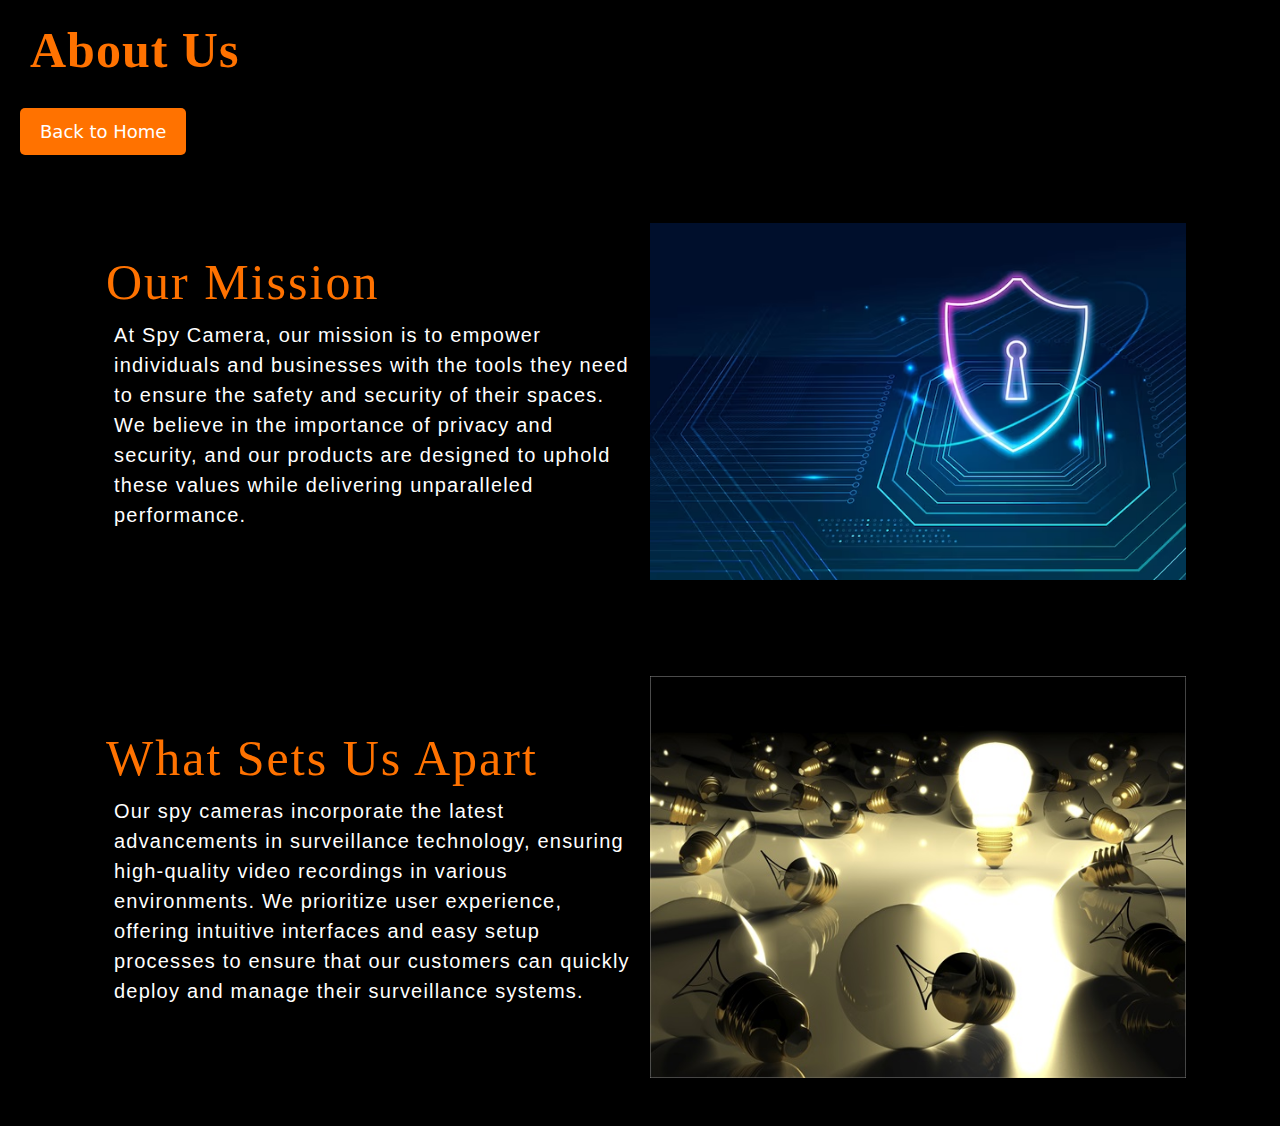
<file: Spy_Camera-Spy_Camera/about.html>
<!DOCTYPE html>
<html lang="en">
<head>
    <meta charset="UTF-8">
    <meta name="viewport" content="width=device-width, initial-scale=1.0">
    <title>About Us</title>
    
    <link href="https://cdn.jsdelivr.net/npm/bootstrap@5.3.3/dist/css/bootstrap.min.css" rel="stylesheet" integrity="sha384-QWTKZyjpPEjISv5WaRU9OFeRpok6YctnYmDr5pNlyT2bRjXh0JMhjY6hW+ALEwIH" crossorigin="anonymous">
    <link rel="stylesheet" href="style.css">
    <style>

        body {

            background-color: #000;
        }

        h1 {
            padding-top: 20px;
    padding-left: 30px;
    font-weight: bolder;
    color: #ff7200;
    font-family: 'Times New Roman';
    letter-spacing: 1px;
    font-size: 50px;

    }

    p {
        color: #fff;
        padding-left: 20px;
    padding-bottom: 25px;
    font-family: Arial;
    letter-spacing: 1.2px;
    line-height: 30px;

    }

    h2 {
        padding-top: 20px;
    padding-left: 12px;
    color: #ff7200;
    font-family: 'Times New Roman';
    letter-spacing: 2px;
    font-size: 50px;
    }
    img {
        padding-left: 10px;
    }
    button {
            background-color: #ff7200;
            color: #fff;
            border: none;
            padding: 10px 20px;
            border-radius: 5px;
            font-size: 18px;
            cursor: pointer;
            transition: background-color 0.3s;
        }
    </style>
</head>
<body>

    <header>
        <h1>About Us</h1>
        <button onclick="window.location.href='index.html'" style="margin: 20px;">Back to Home</button>
    </header>

    <div class="container col-xxl-8 px-4 py-5">
        <div class="row flex-lg-row-reverse align-items-center g-0 py-0">
          <div class="col-10 col-sm-8 col-lg-6">
            <img src="ourmission.avif" class="d-block mx-lg-auto img-fluid" alt="Bootstrap Themes" width="700" height="500" loading="lazy">
          </div>
          <div class="col-lg-6">
            <h2>Our Mission</h2>
            <p class="lead">At Spy Camera, our mission is to empower individuals and businesses with the tools they need to ensure the safety and security of their spaces. We believe in the importance of privacy and security, and our products are designed to uphold these values while delivering unparalleled performance.</p>
            <div class="d-grid gap-2 d-md-flex justify-content-md-start">
            </div>
          </div>
        </div>
      </div>

      <div class="container col-xxl-8 px-4 py-5">
        <div class="row flex-lg-row-reverse align-items-center g-0 py-0">
          <div class="col-10 col-sm-8 col-lg-6">
            <img src="setusapart.jpg" class="d-block mx-lg-auto img-fluid" alt="Bootstrap Themes" width="700" height="500" loading="lazy">
          </div>
          <div class="col-lg-6">
            <h2>What Sets Us Apart</h2>
            <p class="lead">Our spy cameras incorporate the latest advancements in surveillance technology, ensuring high-quality video recordings in various environments. We prioritize user experience, offering intuitive interfaces and easy setup processes to ensure that our customers can quickly deploy and manage their surveillance systems.</p>
            <div class="d-grid gap-2 d-md-flex justify-content-md-start">
            </div>
          </div>
        </div>
      </div>
    
</body>
</html>
</file>
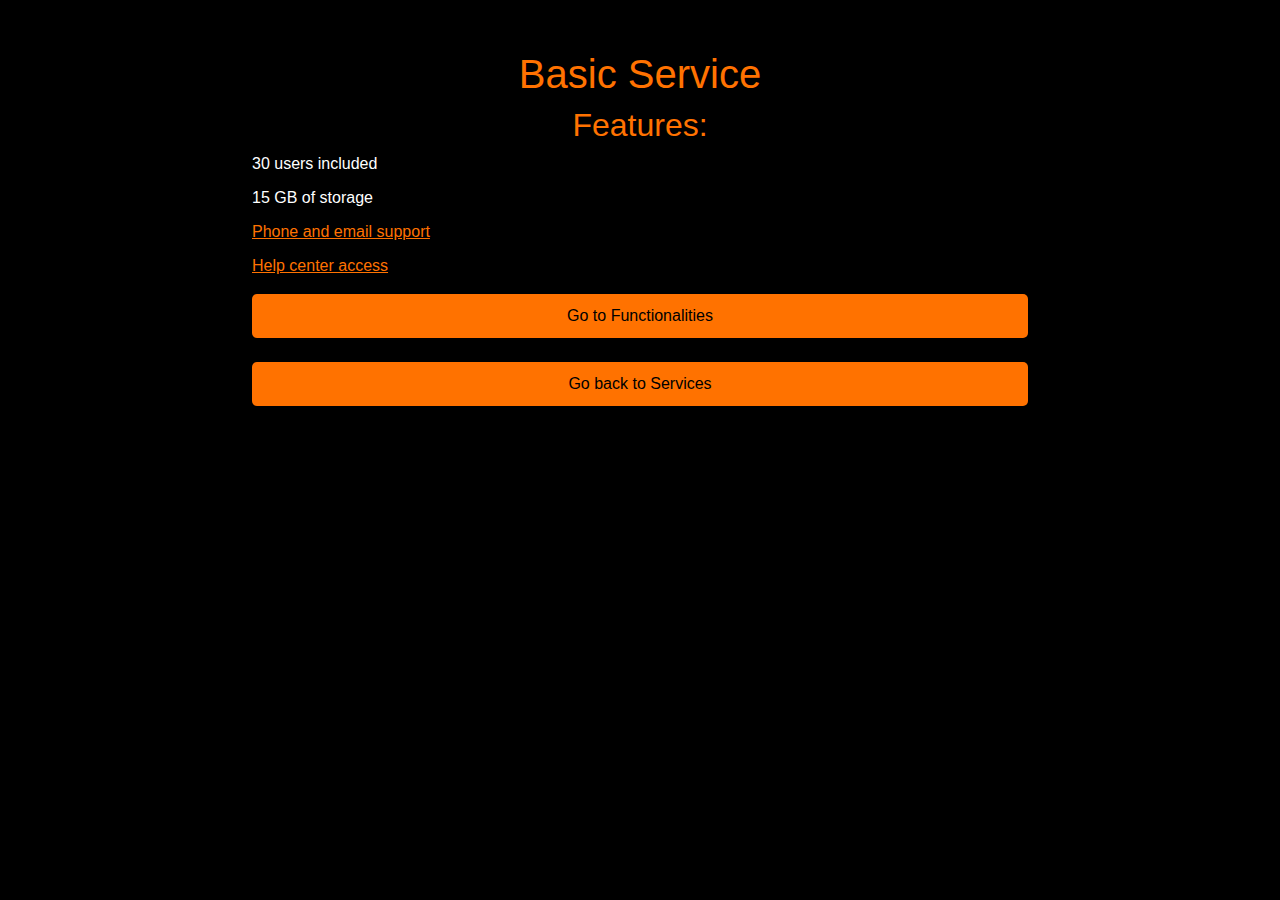
<file: Spy_Camera-Spy_Camera/basic.html>
<!DOCTYPE html>
<html lang="en">
<head>
    <meta charset="UTF-8">
    <meta name="viewport" content="width=device-width, initial-scale=1.0">
    <title>Basic Service</title>
    <link href="https://cdn.jsdelivr.net/npm/bootstrap@5.3.3/dist/css/bootstrap.min.css" rel="stylesheet" integrity="sha384-QWTKZyjpPEjISv5WaRU9OFeRpok6YctnYmDr5pNlyT2bRjXh0JMhjY6hW+ALEwIH" crossorigin="anonymous">
    <style>
        body {
            background-color: black;
            color: white;
            font-family: Arial, sans-serif;
            padding-top: 50px;
        }
        .container {
            max-width: 800px;
            margin: auto;
        }
        h1, h2 {
            color: #ff7200;
            text-align: center;
        }
        ul {
            list-style-type: none;
            padding-left: 0;
        }
        li {
            margin-bottom: 10px;
        }
        .btn {
            background-color: #ff7200;
            color: black;
            border: none;
            padding: 10px 20px;
            border-radius: 5px;
            cursor: pointer;
            transition: background-color 0.3s ease;
            display: block;
            margin: auto;
            text-decoration: none;
        }
        .btn:hover {
            background-color: #ff8c42;
        }
    </style>
</head>
<body>
    <div class="container">
        <header>
            <h1>Basic Service</h1>
        </header>
        <section>
            <h2 style="color: #ff7200;">Features:</h2>
            <ul>
                <li>30 users included</li>
                <li>15 GB of storage</li>
                <li><a href="phone_and_email_support.html" style="color: #ff7200;">Phone and email support</a></li>
                <li><a href="help_center_access.html" style="color: #ff7200;">Help center access</a></li>
            </ul>
          
            <a href="http://127.0.0.1:5000/" class="btn">Go to Functionalities</a>
            <br>
            <!-- Button to go back to Services -->
            <a href="service.html" class="btn">Go back to Services</a>
        </section>
    </div>
</body>
</html>
</file>
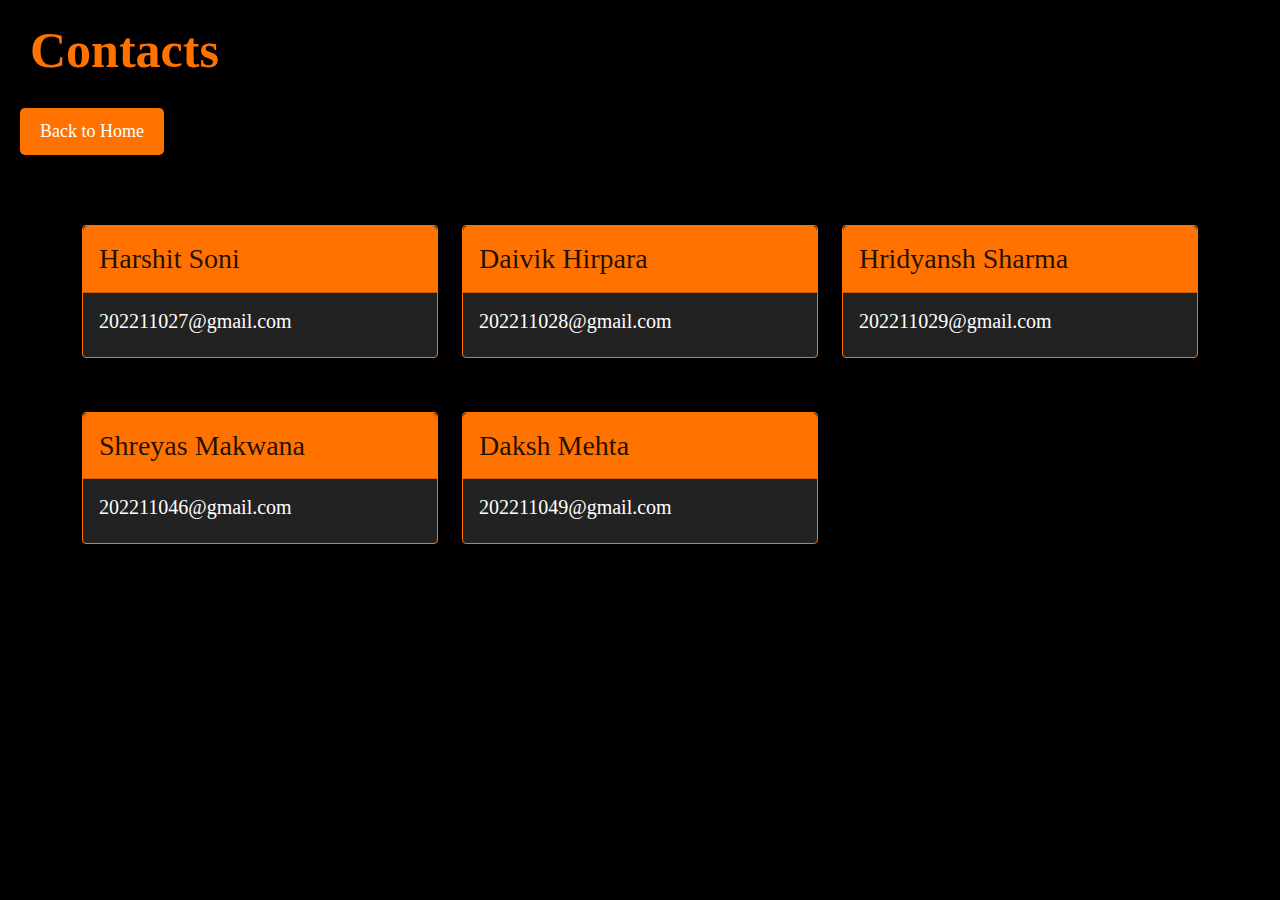
<file: Spy_Camera-Spy_Camera/contact.html>
<!DOCTYPE html>
<html lang="en">
<head>
    <meta charset="UTF-8">
    <meta name="viewport" content="width=device-width, initial-scale=1.0">
    <title>Contact</title>
    <link href="https://cdn.jsdelivr.net/npm/bootstrap@5.3.3/dist/css/bootstrap.min.css" rel="stylesheet" integrity="sha384-QWTKZyjpPEjISv5WaRU9OFeRpok6YctnYmDr5pNlyT2bRjXh0JMhjY6hW+ALEwIH" crossorigin="anonymous">
    <style>
        body {
            background-color: black;
            color: white;
            font-family: 'Times New Roman', Times, serif;
        }
        
        h1 {
            padding-top: 20px;
            padding-left: 30px;
            font-weight: bolder;
            color: #ff7200;
            font-size: 50px;
        }

        h3 {
            color: #0b0703e7;
        }
        
        .cont {
            padding-top: 50px;
            padding-bottom: 50px;
        }

        .contact-card {
            background-color: #222;
            border: 1px solid #ff7200;
            border-radius: 0.25rem;
            margin-bottom: 30px;
        }

        .contact-card .card-header {
            background-color: #ff7200;
            color: black;
            font-weight: bold;
        }

        .contact-card .card-body {
            color: white;
        }

        .contact-card .btn {
            background-color: #ff7200;
            border-color: #ff7200;
        }

        .contact-card .btn:hover {
            background-color: #ff6a00;
            border-color: #ff6a00;
        }
        button {
            background-color: #ff7200;
            color: #fff;
            border: none;
            padding: 10px 20px;
            border-radius: 5px;
            font-size: 18px;
            cursor: pointer;
            transition: background-color 0.3s;
        }
    </style>
</head>
<body>
    <header>
        <h1 class="ser">Contacts</h1>
    </header>
    <header>
    
        <button onclick="window.location.href='index.html'" style="margin: 20px;">Back to Home</button>
      </header>

    <div class="container cont">
        <div class="row row-cols-1 row-cols-md-3 g-4">
            <div class="col">
                <div class="contact-card card">
                    <div class="card-header py-3">
                        <h3 class="my-0 fw-normal">Harshit Soni</h3>
                    </div>
                    <div class="card-body">
                        <h5 class="card-title">202211027@gmail.com</h5>
                    </div>
                </div>
            </div>
            <div class="col">
                <div class="contact-card card">
                    <div class="card-header py-3">
                        <h3 class="my-0 fw-normal">Daivik Hirpara</h3>
                    </div>
                    <div class="card-body">
                        <h5 class="card-title">202211028@gmail.com</h5>
                    </div>
                </div>
            </div>
            <div class="col">
                <div class="contact-card card">
                    <div class="card-header py-3">
                        <h3 class="my-0 fw-normal">Hridyansh Sharma</h3>
                    </div>
                    <div class="card-body">
                        <h5 class="card-title">202211029@gmail.com</h5>
                    </div>
                </div>
            </div>
            <div class="col">
                <div class="contact-card card">
                    <div class="card-header py-3">
                        <h3 class="my-0 fw-normal">Shreyas Makwana</h3>
                    </div>
                    <div class="card-body">
                        <h5 class="card-title">202211046@gmail.com</h5>
                    </div>
                </div>
            </div>
            <div class="col">
                <div class="contact-card card">
                    <div class="card-header py-3">
                        <h3 class="my-0 fw-normal">Daksh Mehta</h3>
                    </div>
                    <div class="card-body">
                        <h5 class="card-title">202211049@gmail.com</h5>
                    </div>
                </div>
            </div>
        </div>
    </div>
</body>
</html>
</file>
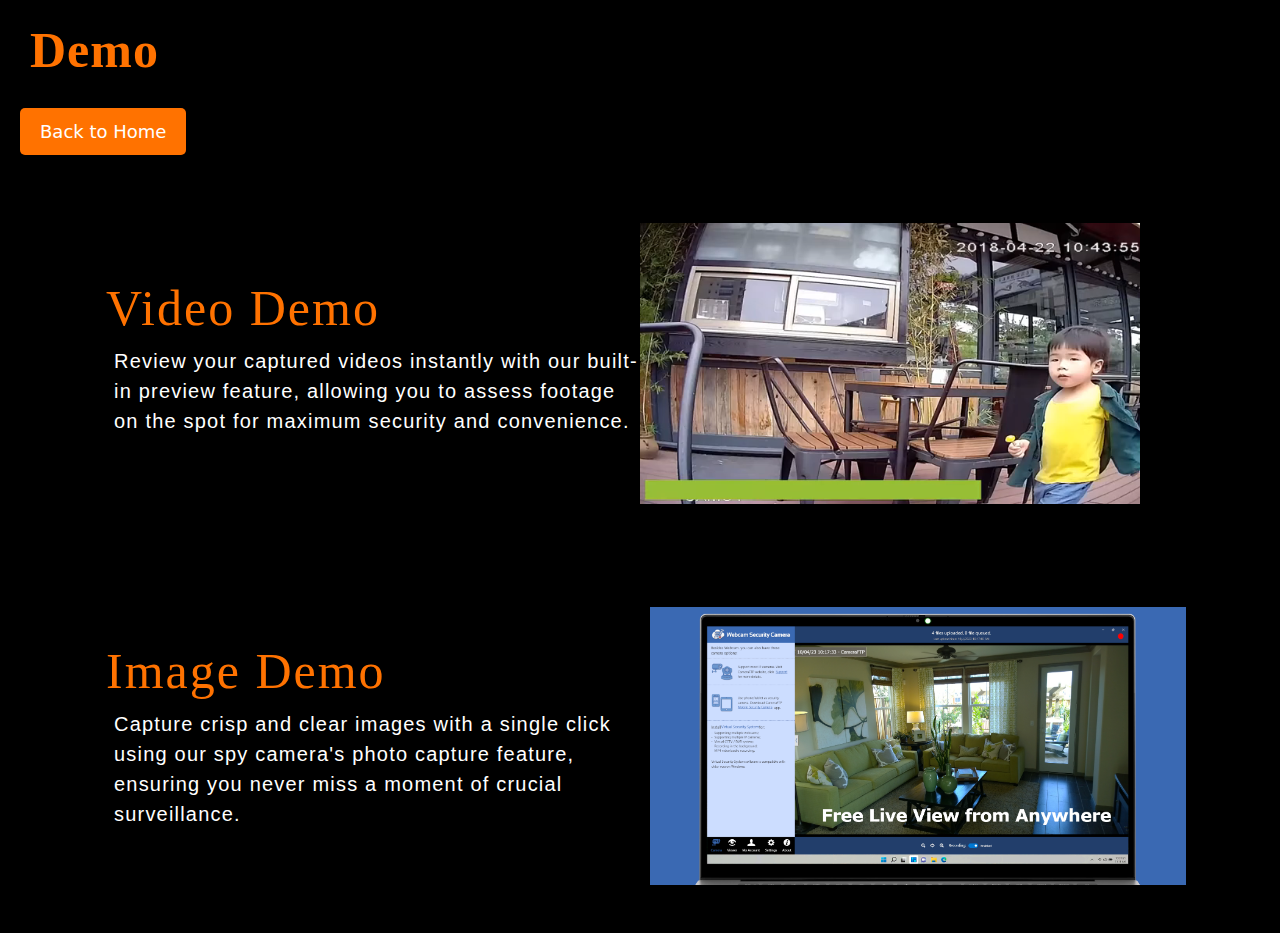
<file: Spy_Camera-Spy_Camera/demo.html>
<!DOCTYPE html>
<html lang="en">
<head>
    <meta charset="UTF-8">
    <meta name="viewport" content="width=device-width, initial-scale=1.0">
    <title>Demo</title>
    <link href="https://cdn.jsdelivr.net/npm/bootstrap@5.3.3/dist/css/bootstrap.min.css" rel="stylesheet" integrity="sha384-QWTKZyjpPEjISv5WaRU9OFeRpok6YctnYmDr5pNlyT2bRjXh0JMhjY6hW+ALEwIH" crossorigin="anonymous">
    <link rel="stylesheet" href="style.css">

    <style>

        body {

            background-color: #000;
        }

        h1 {
            padding-top: 20px;
    padding-left: 30px;
    font-weight: bolder;
    color: #ff7200;
    font-family: 'Times New Roman';
    letter-spacing: 1px;
    font-size: 50px;

    }

    p {
        color: #fff;
        padding-left: 20px;
    padding-bottom: 25px;
    font-family: Arial;
    letter-spacing: 1.2px;
    line-height: 30px;

    }

    h2 {
        padding-top: 20px;
    padding-left: 12px;
    color: #ff7200;
    font-family: 'Times New Roman';
    letter-spacing: 2px;
    font-size: 50px;
    }
    img {
        padding-left: 10px;
    }
    button {
            background-color: #ff7200;
            color: #fff;
            border: none;
            padding: 10px 20px;
            border-radius: 5px;
            font-size: 18px;
            cursor: pointer;
            transition: background-color 0.3s;
            margin-left: 1500;
        }
    </style>

<header>
    <h1>Demo</h1>
</header>
<header>
    
  <button onclick="window.location.href='index.html'" style="margin: 20px;">Back to Home</button>
</header>

<div class="container col-xxl-8 px-4 py-5">
    <div class="row flex-lg-row-reverse align-items-center g-0 py-0">
      <div class="col-10 col-sm-8 col-lg-6">
        <video src="video.mp4" type="video/mp4" width="500"loading="lazy" autoplay loop >
      </div>
      <div class="col-lg-6">
        <h2>Video Demo</h2>
        <p class="lead">Review your captured videos instantly with our built-in preview feature, allowing you to assess footage on the spot for maximum security and convenience.</p>
        <div class="d-grid gap-2 d-md-flex justify-content-md-start">
        </div>
      </div>
    </div>
  </div>

  <div class="container col-xxl-8 px-4 py-5">
    <div class="row flex-lg-row-reverse align-items-center g-0 py-0">
      <div class="col-10 col-sm-8 col-lg-6">
        <img src="demoimg.png" class="d-block mx-lg-auto img-fluid" alt="Bootstrap Themes" height="500" loading="lazy">
      </div>
      <div class="col-lg-6">
        <h2>Image Demo</h2>
        <p class="lead"> Capture crisp and clear images with a single click using our spy camera's photo capture feature, ensuring you never miss a moment of crucial surveillance.</p>
        <div class="d-grid gap-2 d-md-flex justify-content-md-start">
        </div>
      </div>
    </div>
  </div>
</head>
<body>
    
</body>
</html>
</file>
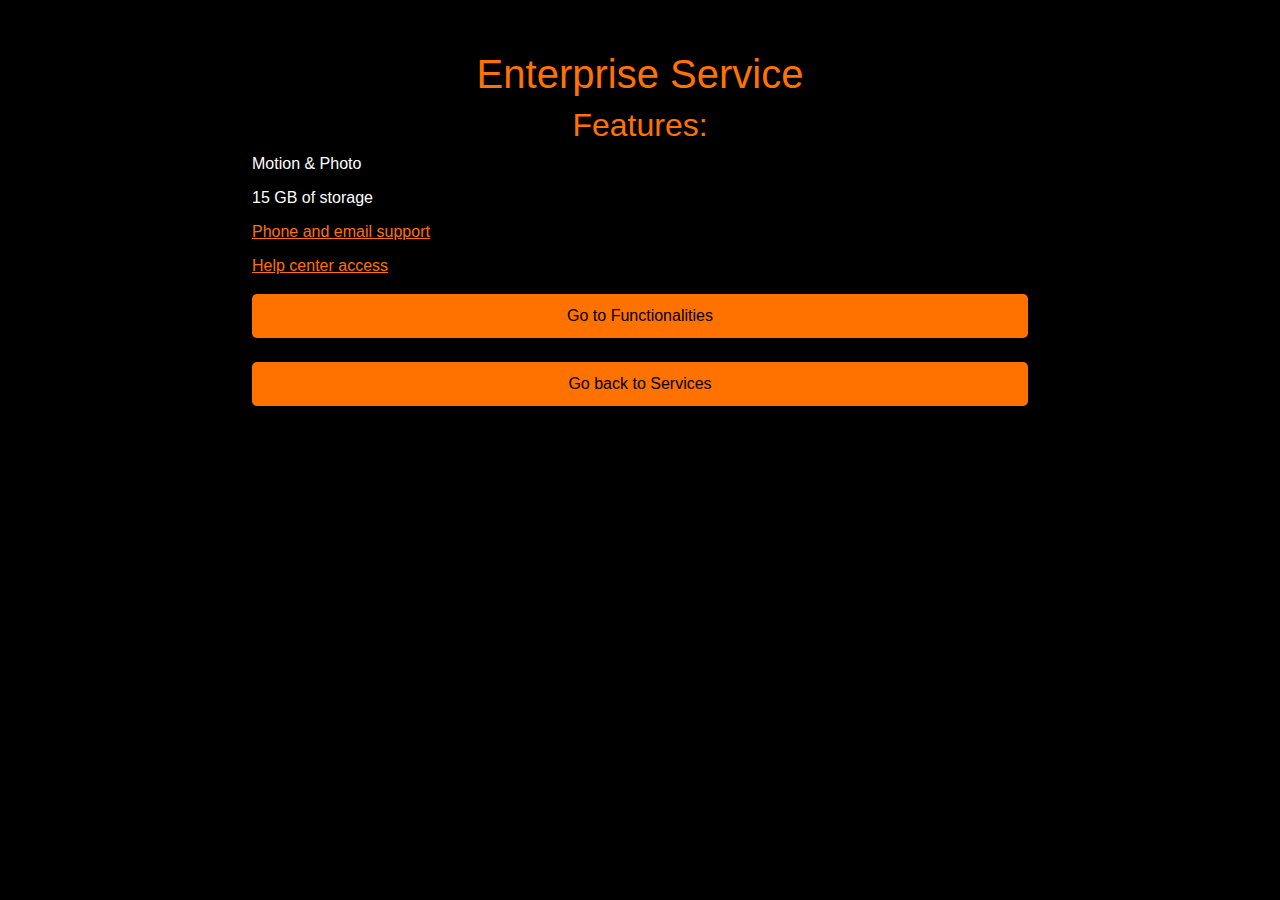
<file: Spy_Camera-Spy_Camera/enterprise.html>
<!DOCTYPE html>
<html lang="en">
<head>
    <meta charset="UTF-8">
    <meta name="viewport" content="width=device-width, initial-scale=1.0">
    <title>Enterprise Service</title>
    <link href="https://cdn.jsdelivr.net/npm/bootstrap@5.3.3/dist/css/bootstrap.min.css" rel="stylesheet" integrity="sha384-QWTKZyjpPEjISv5WaRU9OFeRpok6YctnYmDr5pNlyT2bRjXh0JMhjY6hW+ALEwIH" crossorigin="anonymous">
    <style>
        body {
            background-color: black;
            color: white;
            font-family: Arial, sans-serif;
            padding-top: 50px;
        }
        .container {
            max-width: 800px;
            margin: auto;
        }
        h1, h2 {
            color: #ff7200;
            text-align: center;
        }
        ul {
            list-style-type: none;
            padding-left: 0;
        }
        li {
            margin-bottom: 10px;
        }
        .btn {
            background-color: #ff7200;
            color: black;
            border: none;
            padding: 10px 20px;
            border-radius: 5px;
            cursor: pointer;
            transition: background-color 0.3s ease;
            display: block;
            margin: auto;
            text-decoration: none;
        }
        .btn:hover {
            background-color: #ff8c42;
        }
    </style>
</head>
<body>
    <div class="container">
        <header>
            <h1>Enterprise Service</h1>
        </header>
        <section>
            <h2 style="color: #ff7200;">Features:</h2>
            <ul>
                <li>Motion & Photo</li>
                <li>15 GB of storage</li>
                <li><a href="phone_and_email_support.html" style="color: #ff7200;">Phone and email support</a></li>
                <li><a href="help_center_access.html" style="color: #ff7200;">Help center access</a></li>
            </ul>
            <a href="http://127.0.0.1:5000/" class="btn">Go to Functionalities</a>
            <br>
            <a href="service.html" class="btn">Go back to Services</a>
        </section>
    </div>
</body>
</html>
</file>
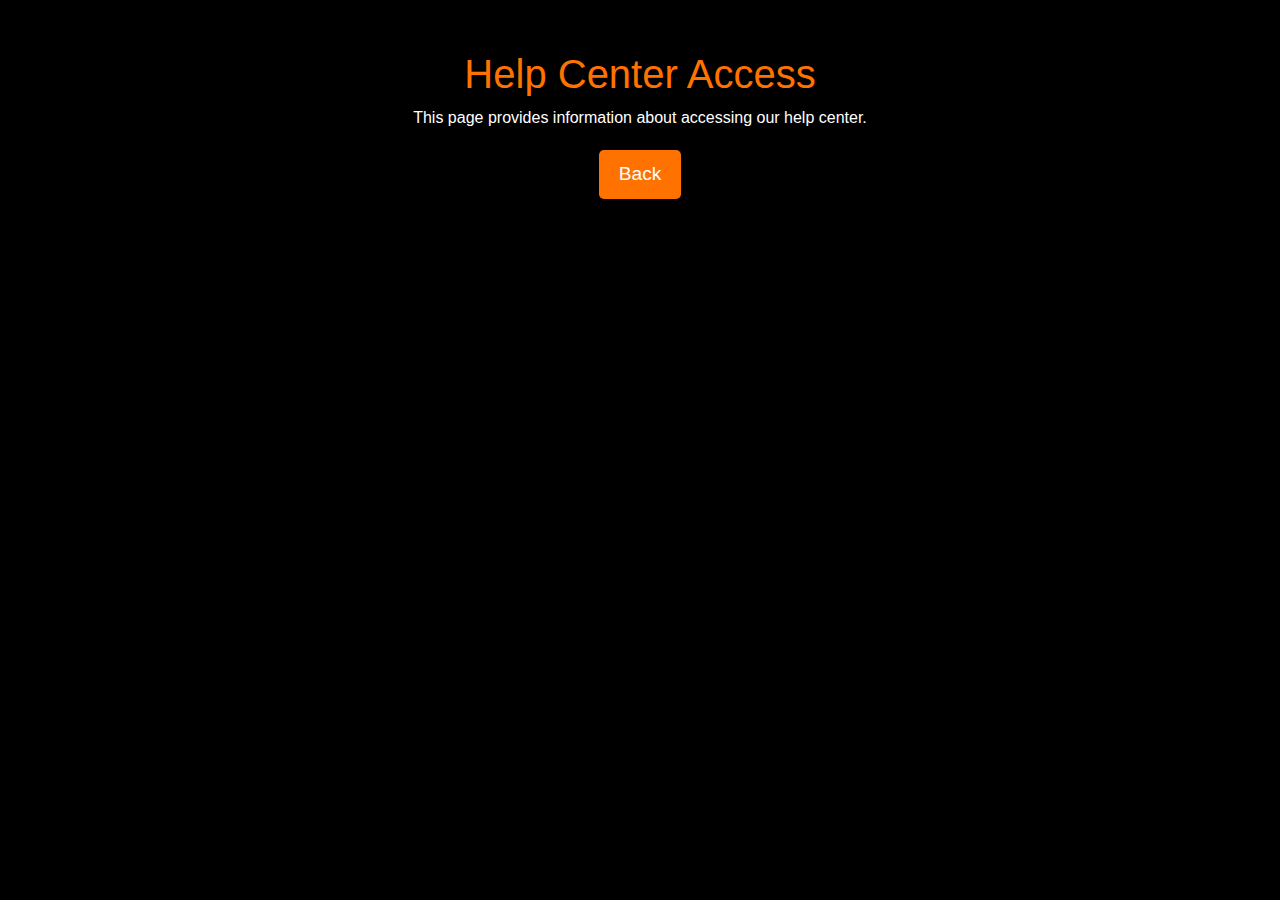
<file: Spy_Camera-Spy_Camera/help_center_access.html>
<!DOCTYPE html>
<html lang="en">
<head>
    <meta charset="UTF-8">
    <meta name="viewport" content="width=device-width, initial-scale=1.0">
    <title>Help Center Access</title>
    <link href="https://cdn.jsdelivr.net/npm/bootstrap@5.3.3/dist/css/bootstrap.min.css" rel="stylesheet" integrity="sha384-QWTKZyjpPEjISv5WaRU9OFeRpok6YctnYmDr5pNlyT2bRjXh0JMhjY6hW+ALEwIH" crossorigin="anonymous">
    <style>
        body {
            background-color: #000000;
            color: #ffffff;
            font-family: Arial, sans-serif;
            padding-top: 50px;
            padding-bottom: 50px;
        }
        .container {
            max-width: 800px;
            margin: auto;
        }
        h1 {
            color: #ff7200;
            text-align: center;
        }
        p {
            text-align: center;
        }
         /* Button styling */
         .back-btn {
            background-color: #ff7200;
            color: #ffffff;
            border: none;
            padding: 10px 20px;
            border-radius: 5px;
            font-size: 1.2rem;
            cursor: pointer;
            transition: background-color 0.3s;
            display: block;
            margin: 20px auto;
        }
        .back-btn:hover {
            background-color: #ff6a00;
        }
    </style>
</head>
<body>
    <div class="container">
        <header>
            <h1>Help Center Access</h1>
        </header>
        <section>
            <p>This page provides information about accessing our help center.</p>
             <!-- Back button -->
             <button class="back-btn" onclick="window.location.href='service.html'">Back</button>
        </section>
    </div>
</body>
</html>
</file>
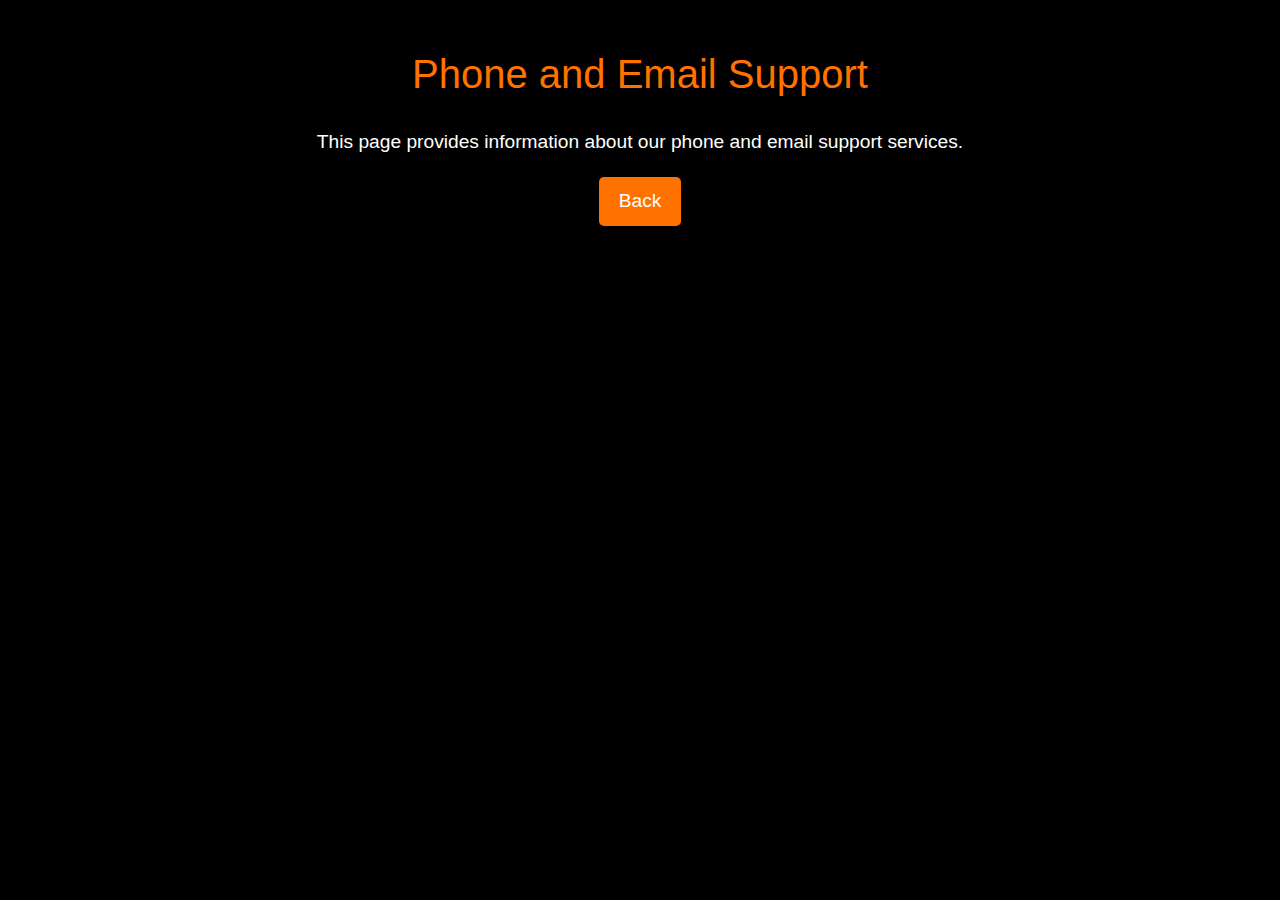
<file: Spy_Camera-Spy_Camera/phone_and_email_support.html>
<!DOCTYPE html>
<html lang="en">
<head>
    <meta charset="UTF-8">
    <meta name="viewport" content="width=device-width, initial-scale=1.0">
    <title>Phone and Email Support</title>
    <link href="https://cdn.jsdelivr.net/npm/bootstrap@5.3.3/dist/css/bootstrap.min.css" rel="stylesheet" integrity="sha384-QWTKZyjpPEjISv5WaRU9OFeRpok6YctnYmDr5pNlyT2bRjXh0JMhjY6hW+ALEwIH" crossorigin="anonymous">
    <style>
        body {
            background-color: #000000;
            color: #ffffff;
            font-family: 'Arial', sans-serif;
            padding-top: 50px;
            padding-bottom: 50px;
        }
        .container {
            max-width: 800px;
            margin: auto;
        }
        h1 {
            color: #ff7200;
            text-align: center;
            font-size: 2.5rem;
            margin-bottom: 30px;
        }
        p {
            text-align: center;
            font-size: 1.2rem;
            line-height: 1.5;
        }
        /* Button styling */
        .back-btn {
            background-color: #ff7200;
            color: #ffffff;
            border: none;
            padding: 10px 20px;
            border-radius: 5px;
            font-size: 1.2rem;
            cursor: pointer;
            transition: background-color 0.3s;
            display: block;
            margin: 20px auto;
        }
        .back-btn:hover {
            background-color: #ff6a00;
        }
    </style>
</head>
<body>
    <div class="container">
        <header>
            <h1>Phone and Email Support</h1>
        </header>
        <section>
            <p>This page provides information about our phone and email support services.</p>
            <!-- Back button -->
            <button class="back-btn" onclick="window.location.href='service.html'">Back</button>
        </section>
    </div>
</body>
</html>
</file>
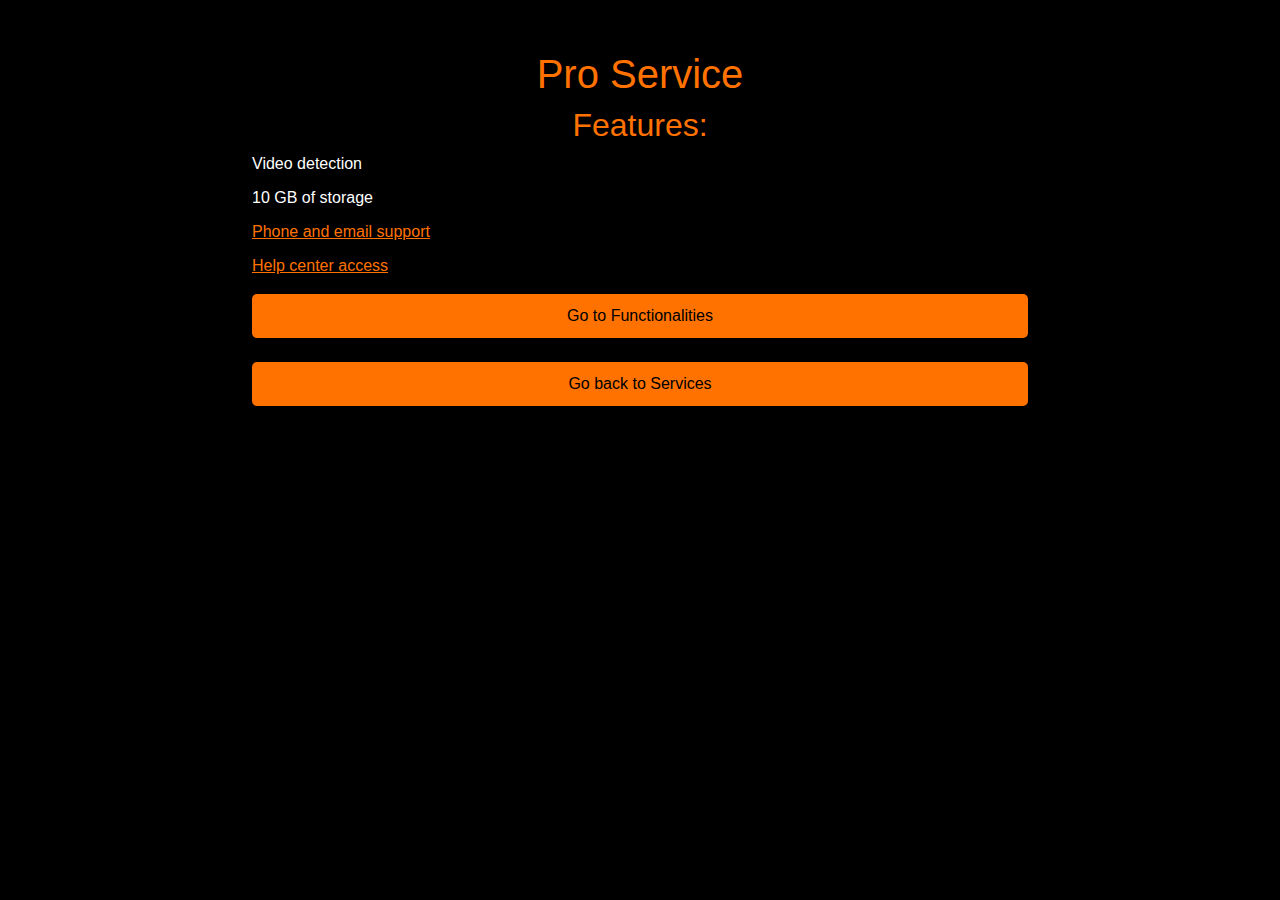
<file: Spy_Camera-Spy_Camera/pro.html>
<!DOCTYPE html>
<html lang="en">
<head>
    <meta charset="UTF-8">
    <meta name="viewport" content="width=device-width, initial-scale=1.0">
    <title>Pro Service</title>
    <link href="https://cdn.jsdelivr.net/npm/bootstrap@5.3.3/dist/css/bootstrap.min.css" rel="stylesheet" integrity="sha384-QWTKZyjpPEjISv5WaRU9OFeRpok6YctnYmDr5pNlyT2bRjXh0JMhjY6hW+ALEwIH" crossorigin="anonymous">
    <style>
        body {
            background-color: black;
            color: white;
            font-family: Arial, sans-serif;
            padding-top: 50px;
        }
        .container {
            max-width: 800px;
            margin: auto;
        }
        h1, h2 {
            color: #ff7200;
            text-align: center;
        }
        ul {
            list-style-type: none;
            padding-left: 0;
        }
        li {
            margin-bottom: 10px;
        }
        .btn {
            background-color: #ff7200;
            color: black;
            border: none;
            padding: 10px 20px;
            border-radius: 5px;
            cursor: pointer;
            transition: background-color 0.3s ease;
            display: block;
            margin: auto;
            text-decoration: none;
        }
        .btn:hover {
            background-color: #ff8c42;
        }
    </style>
</head>
<body>
    <div class="container">
        <header>
            <h1>Pro Service</h1>
        </header>
        <section>
            <h2 style="color: #ff7200;">Features:</h2>
            <ul>
                <li>Video detection</li>
                <li>10 GB of storage</li>
                <li><a href="phone_and_email_support.html" style="color: #ff7200;">Phone and email support</a></li>
                <li><a href="help_center_access.html" style="color: #ff7200;">Help center access</a></li>
            </ul>
            <a href="http://127.0.0.1:5000/" class="btn">Go to Functionalities</a>
            <br>
            <a href="service.html" class="btn">Go back to Services</a>
        </section>
    </div>
</body>
</html>
</file>
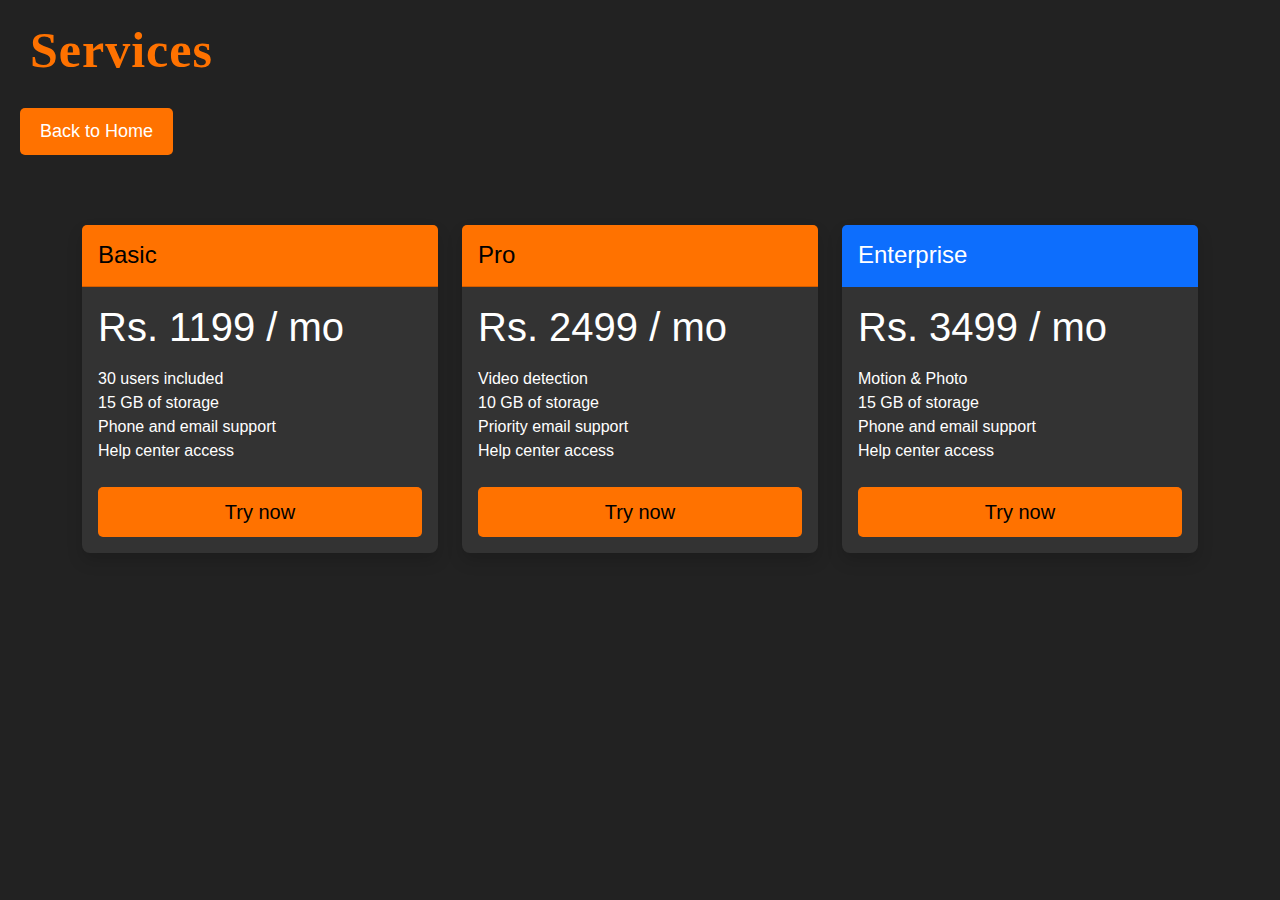
<file: Spy_Camera-Spy_Camera/service.html>
<!DOCTYPE html>
<html lang="en">
<head>
    <meta charset="UTF-8">
    <meta name="viewport" content="width=device-width, initial-scale=1.0">
    <title>Services</title>
    <link href="https://cdn.jsdelivr.net/npm/bootstrap@5.3.3/dist/css/bootstrap.min.css" rel="stylesheet" integrity="sha384-QWTKZyjpPEjISv5WaRU9OFeRpok6YctnYmDr5pNlyT2bRjXh0JMhjY6hW+ALEwIH" crossorigin="anonymous">
    <style>
        body {
            background-color: #222;
            color: #ffffff;
            font-family: 'Arial', sans-serif;
        }
        .container {
            padding-top: 50px;
        }
        .ser {
            padding-top: 20px;
            padding-left: 30px;
            font-weight: bold;
            color: #ff7200;
            font-family: 'Times New Roman';
            letter-spacing: 1px;
            font-size: 50px;
        }
        .card {
            background-color: #333;
            border: none;
            transition: transform 0.3s;
        }
        .card:hover {
            transform: translateY(-10px);
        }
        .card-header {
            background-color: #ff7200;
            color: black;
            font-weight: bold;
        }
        .card-body {
            color: #ffffff;
        }
        .btn {
            background-color: #ff7200;
            color: #000000;
            border: none;
            border-radius: 5px;
            padding: 10px 20px;
            cursor: pointer;
            transition: background-color 0.3s;
        }
        .btn:hover {
            background-color: #ff8c42;
        }
        button {
            background-color: #ff7200;
            color: #fff;
            border: none;
            padding: 10px 20px;
            border-radius: 5px;
            font-size: 18px;
            cursor: pointer;
            transition: background-color 0.3s;
            margin-left: 1500;
        }
    </style>
</head>
<body>

<header>
    <h1 class="ser">Services</h1>
</header>
<header>
    
    <button onclick="window.location.href='index.html'" style="margin: 20px;">Back to Home</button>
</header>

<div class="container">
    <div class="row row-cols-1 row-cols-md-3 g-4">
        <div class="col">
            <div class="card mb-4 rounded-3 shadow">
                <div class="card-header py-3">
                    <h4 class="my-0 fw-normal">Basic</h4>
                </div>
                <div class="card-body">
                    <h1 class="card-title pricing-card-title">Rs. 1199 / mo</h1>
                    <ul class="list-unstyled mt-3 mb-4">
                        <li>30 users included</li>
                        <li>15 GB of storage</li>
                        <li>Phone and email support</li>
                        <li>Help center access</li>
                    </ul>
                    <button type="button" id="basic-btn" class="w-100 btn btn-lg btn-outline-primary">Try now</button>
                </div>
            </div>
        </div>
        <div class="col">
            <div class="card mb-4 rounded-3 shadow">
                <div class="card-header py-3">
                    <h4 class="my-0 fw-normal">Pro</h4>
                </div>
                <div class="card-body">
                    <h1 class="card-title pricing-card-title">Rs. 2499 / mo</h1>
                    <ul class="list-unstyled mt-3 mb-4">
                        <li>Video detection</li>
                        <li>10 GB of storage</li>
                        <li>Priority email support</li>
                        <li>Help center access</li>
                    </ul>
                    <button type="button" id="pro-btn" class="w-100 btn btn-lg btn-primary">Try now</button>
                </div>
            </div>
        </div>
        <div class="col">
            <div class="card mb-4 rounded-3 shadow border-primary">
                <div class="card-header py-3 text-bg-primary border-primary">
                    <h4 class="my-0 fw-normal">Enterprise</h4>
                </div>
                <div class="card-body">
                    <h1 class="card-title pricing-card-title">Rs. 3499 / mo</h1>
                    <ul class="list-unstyled mt-3 mb-4">
                        <li>Motion & Photo</li>
                        <li>15 GB of storage</li>
                        <li>Phone and email support</li>
                        <li>Help center access</li>
                    </ul>
                    <button type="button" id="enterprise-btn" class="w-100 btn btn-lg btn-primary">Try now</button>
                </div>
            </div>
        </div>
    </div>
</div>

<script>
    document.getElementById("basic-btn").addEventListener("click", function() {
        window.location.href = "basic.html"; // Replace "basic.html" with your actual basic service page URL
    });

    document.getElementById("pro-btn").addEventListener("click", function() {
        window.location.href = "pro.html"; // Replace "pro.html" with your actual pro service page URL
    });

    document.getElementById("enterprise-btn").addEventListener("click", function() {
        window.location.href = "enterprise.html"; // Replace "enterprise.html" with your actual enterprise service page URL
    });
</script>

</body>
</html>
</file>
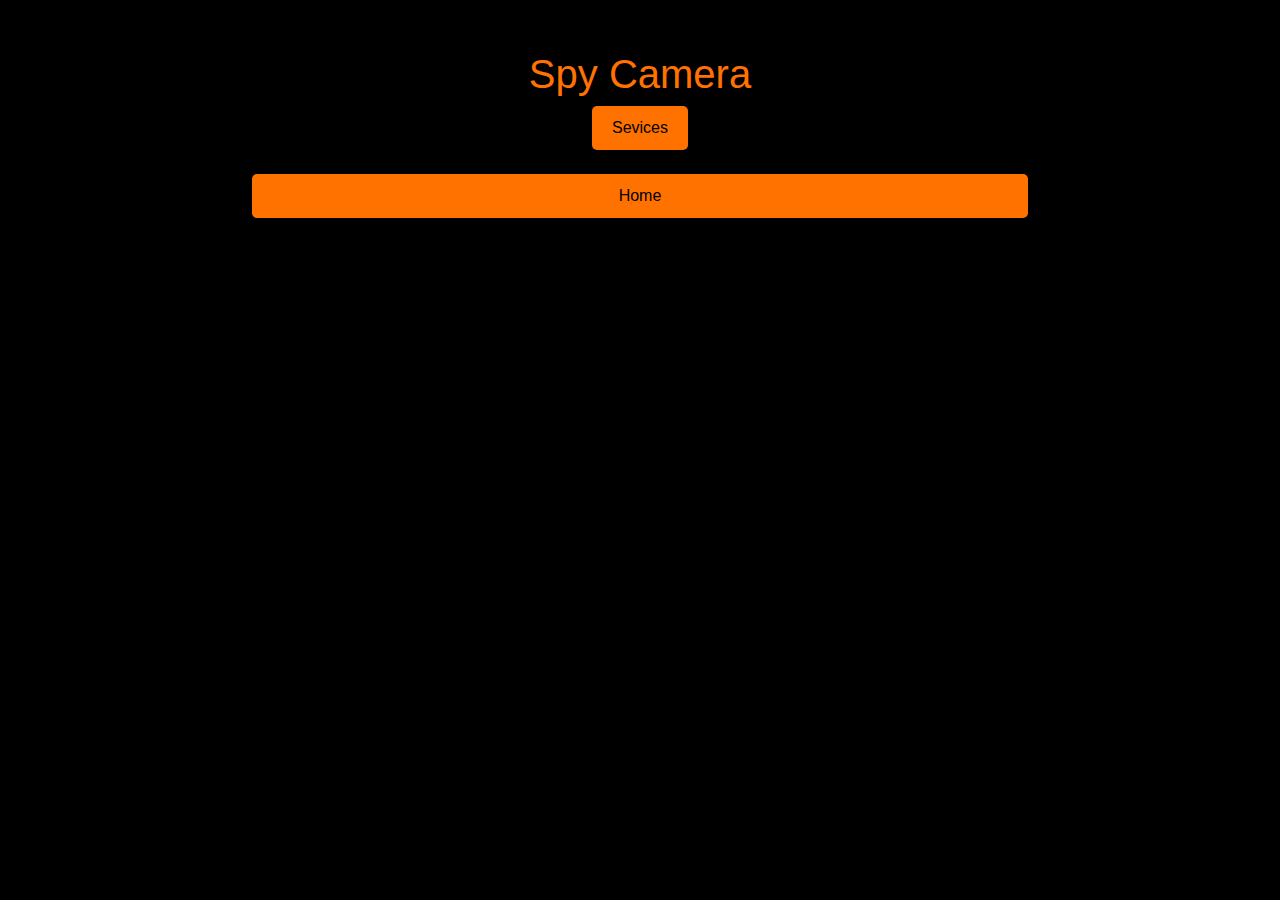
<file: Spy_Camera-Spy_Camera/templates/basic.html>
<!DOCTYPE html>
<html lang="en">
<head>
    <meta charset="UTF-8">
    <meta name="viewport" content="width=device-width, initial-scale=1.0">
    <title>Smart CCTV</title>
    <script>
        function runMainPy() {
            // Send a request to the Flask server to run main.py
            fetch('/run_main_py')
                .then(response => {
                    if (!response.ok) {
                        throw new Error('Network response was not ok');
                    }
                    return response.json();
                })
                .then(data => {
                    console.log(data.message); // Print the response message to the console
                })
                .catch(error => {
                    console.error('There was a problem with the fetch operation:', error);
                });
        }
    </script>
    <link href="https://cdn.jsdelivr.net/npm/bootstrap@5.3.3/dist/css/bootstrap.min.css" rel="stylesheet" integrity="sha384-QWTKZyjpPEjISv5WaRU9OFeRpok6YctnYmDr5pNlyT2bRjXh0JMhjY6hW+ALEwIH" crossorigin="anonymous">
    <style>
        body {
            background-color: black;
            color: white;
            font-family: Arial, sans-serif;
            padding-top: 50px;
        }
        .container {
            max-width: 800px;
            margin: auto;
        }
        h1, h2 {
            color: #ff7200;
            text-align: center;
        }
        ul {
            list-style-type: none;
            padding-left: 0;
        }
        li {
            margin-bottom: 10px;
        }
        .btn {
            background-color: #ff7200;
            color: black;
            border: none;
            padding: 10px 20px;
            border-radius: 5px;
            cursor: pointer;
            transition: background-color 0.3s ease;
            display: block;
            margin: auto;
            text-decoration: none;
        }
        .btn:hover {
            background-color: #ff8c42;
        }
    </style>
</head>
<body>
    <div class="container">
        <header>
            <h1>Spy Camera</h1>
        </header>
        <section>
            <button class="btn" onclick="runMainPy()">Sevices</button>
            <br>
            <a href="http://127.0.0.1:5500/index.html" class="btn">Home</a>
        </section>
    </div>
</body>
</html>
</file>
<file: Spy_Camera-Spy_Camera/style.css>
*{
    margin: 0;
    padding: 0;
}

.main{
    width: 100%;
    background-color: #000; ;
    background-position: center;
    background-size: cover;
    height: 100vh;
}

.navbar{
    width: 1200px;
    height: 75px;
    margin: auto;
}

.icon{
    width: 200px;
    float: left;
    height: 70px;
}

.logo{
    color: #ff7200;
    font-size: 35px;
    font-family: Arial;
    padding-left: 20px;
    float: left;
    padding-top: 10px;
    margin-top: 5px
}

.menu{
    width: 400px;
    float: left;
    height: 70px;
}

ul{
    float: left;
    display: flex;
    justify-content: center;
    align-items: center;
}

ul li{
    list-style: none;
    margin-left: 62px;
    margin-top: 27px;
    font-size: 14px;
}

ul li a{
    text-decoration: none;
    color: #fff;
    font-family: Arial;
    font-weight: bold;
    transition: 0.4s ease-in-out;
}

ul li a:hover{
    color: #ff7200;
}

.search{
    width: 330px;
    float: left;
    margin-left: 270px;
}

.srch{
    font-family: 'Times New Roman';
    width: 200px;
    height: 40px;
    background: transparent;
    border: 1px solid #ff7200;
    margin-top: 13px;
    color: #fff;
    border-right: none;
    font-size: 16px;
    float: left;
    padding: 10px;
    border-bottom-left-radius: 5px;
    border-top-left-radius: 5px;
}

.btn{
    width: 100px;
    height: 40px;
    background: #ff7200;
    border: 2px solid #ff7200;
    margin-top: 13px;
    color: #fff;
    font-size: 15px;
    border-bottom-right-radius: 5px;
    border-bottom-right-radius: 5px;
    transition: 0.2s ease;
    cursor: pointer;
}
.btn:hover{
    color: #000;
}

.btn:focus{
    outline: none;
}

.srch:focus{
    outline: none;
}

.content{
    width: 1200px;
    height: auto;
    margin: auto;
    color: #fff;
    position: relative;
}

.content .par{
    padding-left: 20px;
    padding-bottom: 25px;
    font-family: Arial;
    letter-spacing: 1.2px;
    line-height: 30px;
}

.content h1{
    font-family: 'Times New Roman';
    font-size: 50px;
    padding-left: 20px;
    margin-top: 9%;
    letter-spacing: 2px;
}

.content .cn{
    width: 160px;
    height: 40px;
    background: #ff7200;
    border: none;
    margin-bottom: 10px;
    margin-left: 20px;
    font-size: 18px;
    border-radius: 10px;
    cursor: pointer;
    transition: .4s ease;
    
}

.content .cn a{
    text-decoration: none;
    color: #000;
    transition: .3s ease;
}

.cn:hover{
    background-color: #fff;
}

.content span{
    color: #ff7200;
    font-size: 65px
}

.form{
    width: 250px;
    height: 380px;
    background: linear-gradient(to top, rgba(0,0,0,0.8)50%,rgba(0,0,0,0.8)50%);
    position: absolute;
    top: -20px;
    left: 870px;
    transform: translate(0%,-5%);
    border-radius: 10px;
    padding: 25px;
}

.form h2{
    width: 220px;
    font-family: sans-serif;
    text-align: center;
    color: #ff7200;
    font-size: 22px;
    background-color: #fff;
    border-radius: 10px;
    margin: 2px;
    padding: 8px;
}

.form input{
    width: 240px;
    height: 35px;
    background: transparent;
    border-bottom: 1px solid #ff7200;
    border-top: none;
    border-right: none;
    border-left: none;
    color: #fff;
    font-size: 15px;
    letter-spacing: 1px;
    margin-top: 30px;
    font-family: sans-serif;
}

.form input:focus{
    outline: none;
}

::placeholder{
    color: #fff;
    font-family: Arial;
}

.btnn{
    width: 240px;
    height: 40px;
    background: #ff7200;
    border: none;
    margin-top: 30px;
    font-size: 18px;
    border-radius: 10px;
    cursor: pointer;
    color: #fff;
    transition: 0.4s ease;
}
.btnn:hover{
    background: #fff;
    color: #ff7200;
}
.btnn a{
    text-decoration: none;
    color: #000;
    font-weight: bold;
}
.form .link{
    font-family: Arial, Helvetica, sans-serif;
    font-size: 17px;
    padding-top: 20px;
    text-align: center;
}
.form .link a{
    text-decoration: none;
    color: #ff7200;
}
.liw{
    padding-top: 15px;
    padding-bottom: 10px;
    text-align: center;
}
.icons a{
    text-decoration: none;
    color: #fff;
}
.icons ion-icon{
    color: #fff;
    font-size: 30px;
    padding-left: 14px;
    padding-top: 5px;
    transition: 0.3s ease;
}
.icons ion-icon:hover{
    color: #ff7200;
}
</file>
